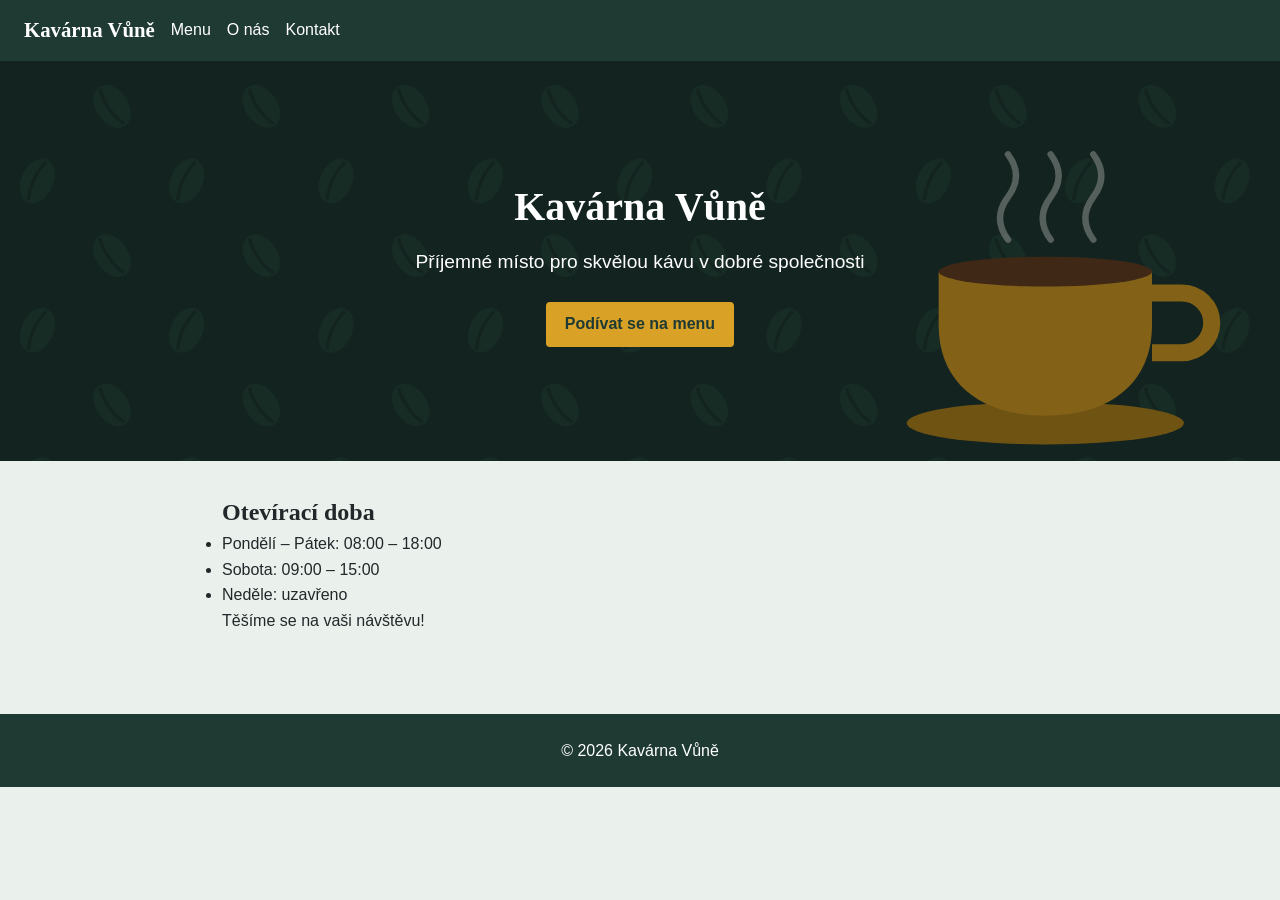
<file: index.html>
<!DOCTYPE html>
<html lang="cs">
<head>
    <meta charset="UTF-8">
    <title>Kavárna Vůně</title>
    <link rel="stylesheet" href="style.css">
<link rel="icon" href="favicon.svg" type="image/svg+xml">
</head>
<body>
    <nav>
        <a href="index.html" class="logo">Kavárna Vůně</a>
        <a href="menu.html" current-page>Menu</a>
        <a href="o-nas.html">O nás</a>
        <a href="kontakt.html">Kontakt</a>
    </nav>
    <main>
        <section class="hero">
            <div class="content">
                <h1>Kavárna Vůně</h1>
                <p>Příjemné místo pro skvělou kávu v dobré společnosti</p>
                <a href="menu.html" class="btn">Podívat se na menu</a>
            </div>
        </section>
        <section class="container">
            <h2>Otevírací doba</h2>
            <ul>
                <li>Pondělí – Pátek: 08:00 – 18:00</li>
                <li>Sobota: 09:00 – 15:00</li>
                <li>Neděle: uzavřeno</li>
            </ul>
            <p>Těšíme se na vaši návštěvu!</p>
        </section>
    </main>
    <footer>
        © 2026 Kavárna Vůně
    </footer>
</body>
</html>
</file>
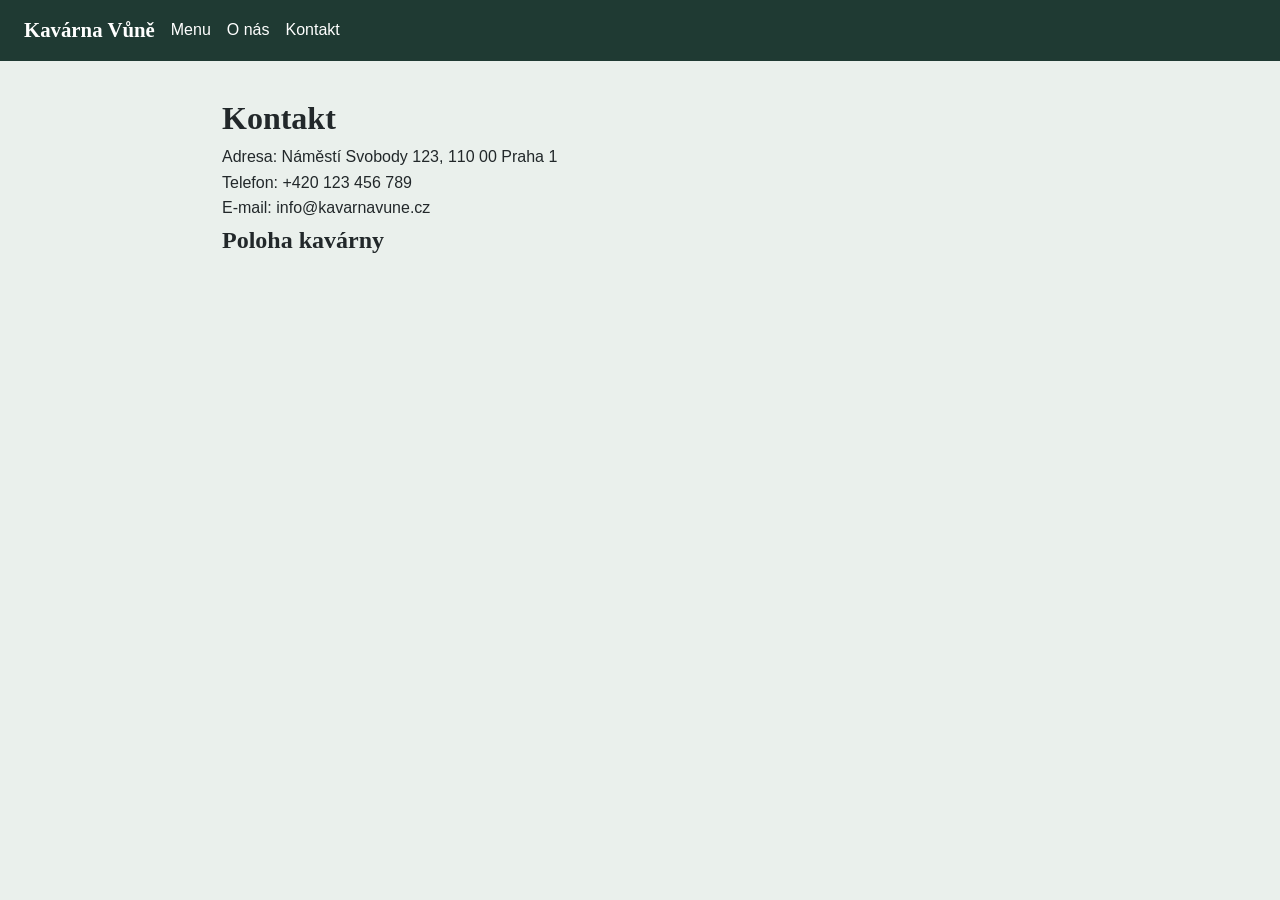
<file: kontakt.html>
<!DOCTYPE html>
<html lang="cs">
<head>
    <meta charset="UTF-8">
    <title>Kavárna Vůně</title>
    <link rel="stylesheet" href="style.css">
<link rel="icon" href="favicon.svg" type="image/svg+xml">
</head>
<body>
    <nav>
        <a href="index.html" class="logo">Kavárna Vůně</a>
        <a href="menu.html">Menu</a>
        <a href="o-nas.html">O nás</a>
        <a href="kontakt.html" current-page>Kontakt</a>
    </nav>
    <div class="container">
        <h1>Kontakt</h1>
        <p>Adresa: Náměstí Svobody 123, 110 00 Praha 1</p>
        <p>Telefon: +420 123 456 789</p>
        <p>E-mail: info@kavarnavune.cz</p>
        <h2>Poloha kavárny</h2>
        <iframe src="https://www.google.com/maps/embed?pb=!1m14!1m12!1m3!1d1577.0!2d14.435634!3d50.086118!2m3!1f0!2f0!3f0!3m2!1i1024!2i768!4f13.1!5e0!3m2!1scs!2sjz!4vplacehold" width="100%" height="450" style="border:0;" allowfullscreen="" loading="lazy" referrerpolicy="no-referrer-when-downgrade"></iframe>
    </div>
</body>
</html>
</file>
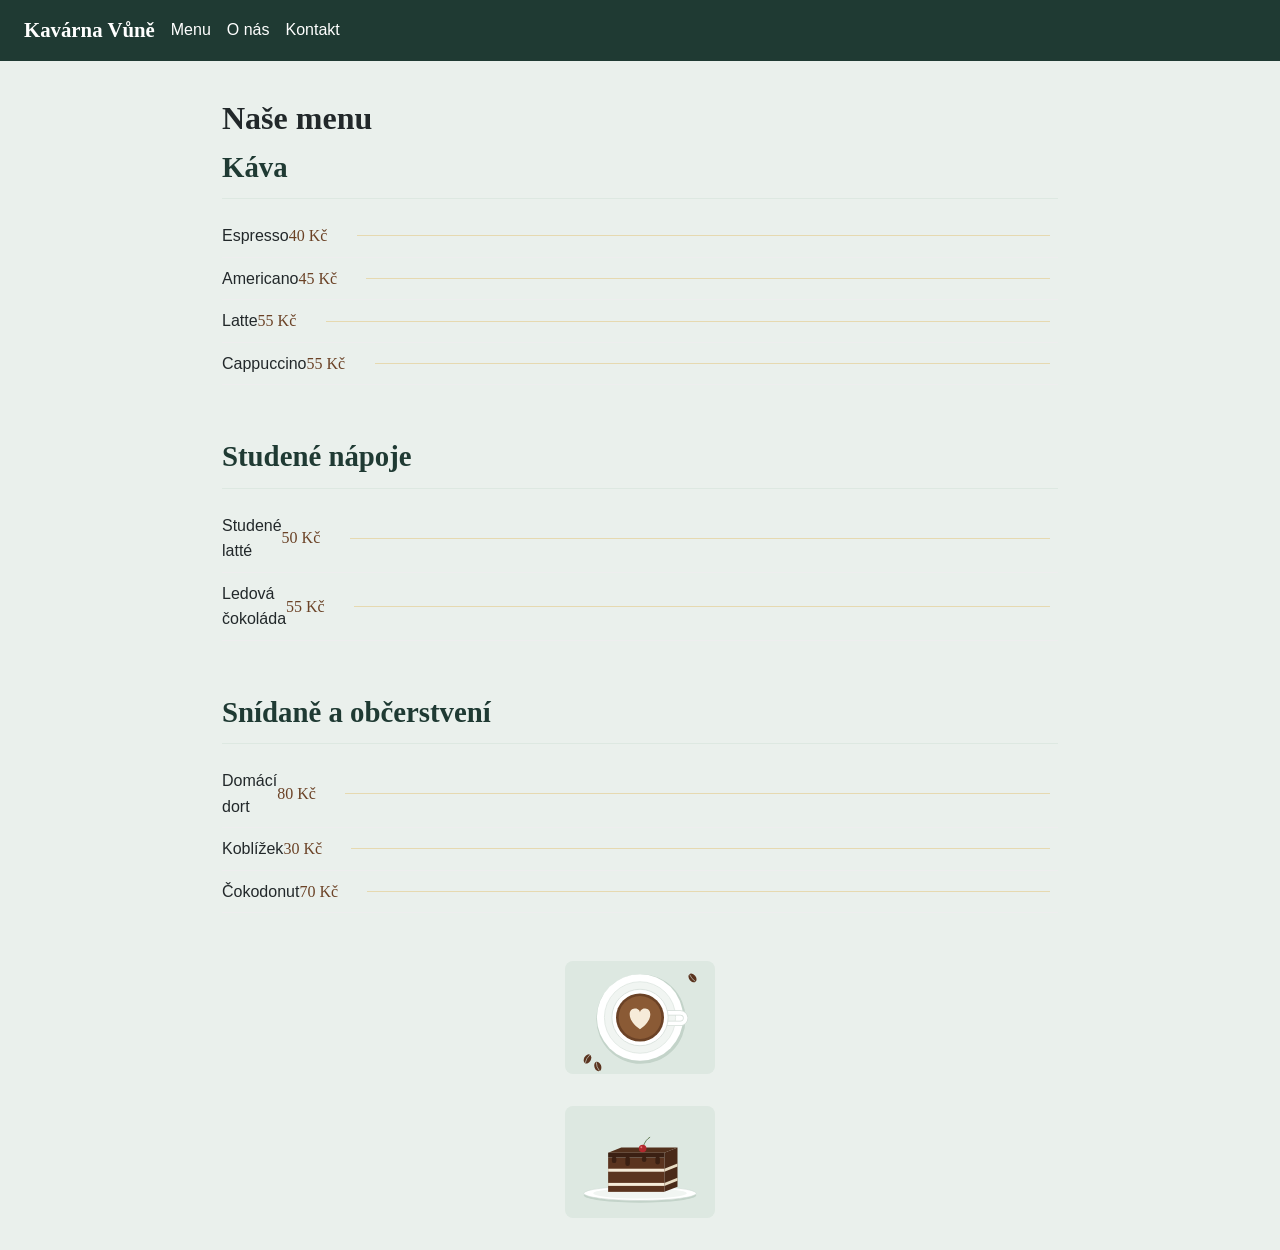
<file: menu.html>
<!DOCTYPE html>
<html lang="cs">
<head>
    <meta charset="UTF-8">
    <title>Kavárna Vůně</title>
    <link rel="stylesheet" href="style.css">
<link rel="icon" href="favicon.svg" type="image/svg+xml">
</head>
<body>
    <nav>
        <a href="index.html" class="logo">Kavárna Vůně</a>
        <a href="menu.html" current-page>Menu</a>
        <a href="o-nas.html">O nás</a>
        <a href="kontakt.html">Kontakt</a>
    </nav>
    <div class="container">
        <h1>Naše menu</h1>
        <section class="menu-section">
            <h2>Káva</h2>
            <div class="menu-item">
                <span class="name">Espresso</span>
                <span class="price">40 Kč</span>
                <span class="divider"></span>
            </div>
            <div class="menu-item">
                <span class="name">Americano</span>
                <span class="price">45 Kč</span>
                <span class="divider"></span>
            </div>
            <div class="menu-item">
                <span class="name">Latte</span>
                <span class="price">55 Kč</span>
                <span class="divider"></span>
            </div>
            <div class="menu-item">
                <span class="name">Cappuccino</span>
                <span class="price">55 Kč</span>
                <span class="divider"></span>
            </div>
        </section>
        <section class="menu-section">
            <h2>Studené nápoje</h2>
            <div class="menu-item">
                <span class="name">Studené latté</span>
                <span class="price">50 Kč</span>
                <span class="divider"></span>
            </div>
            <div class="menu-item">
                <span class="name">Ledová čokoláda</span>
                <span class="price">55 Kč</span>
                <span class="divider"></span>
            </div>
        </section>
        <section class="menu-section">
            <h2>Snídaně a občerstvení</h2>
            <div class="menu-item">
                <span class="name">Domácí dort</span>
                <span class="price">80 Kč</span>
                <span class="divider"></span>
            </div>
            <div class="menu-item">
                <span class="name">Koblížek</span>
                <span class="price">30 Kč</span>
                <span class="divider"></span>
            </div>
            <div class="menu-item">
                <span class="name">Čokodonut</span>
                <span class="price">70 Kč</span>
                <span class="divider"></span>
            </div>
        </section>
        <img src="img/kava.svg" alt="Obrázek kávy" loading="lazy" width="150" style="display: block; margin: 2rem auto 0; max-width: 100%; border-radius: 8px;">
        <img src="img/dort.svg" alt="Obrázek dortu" loading="lazy" width="150" style="display: block; margin: 2rem auto 0; max-width: 100%; border-radius: 8px;">
    </div>
</body>
</html>
</file>
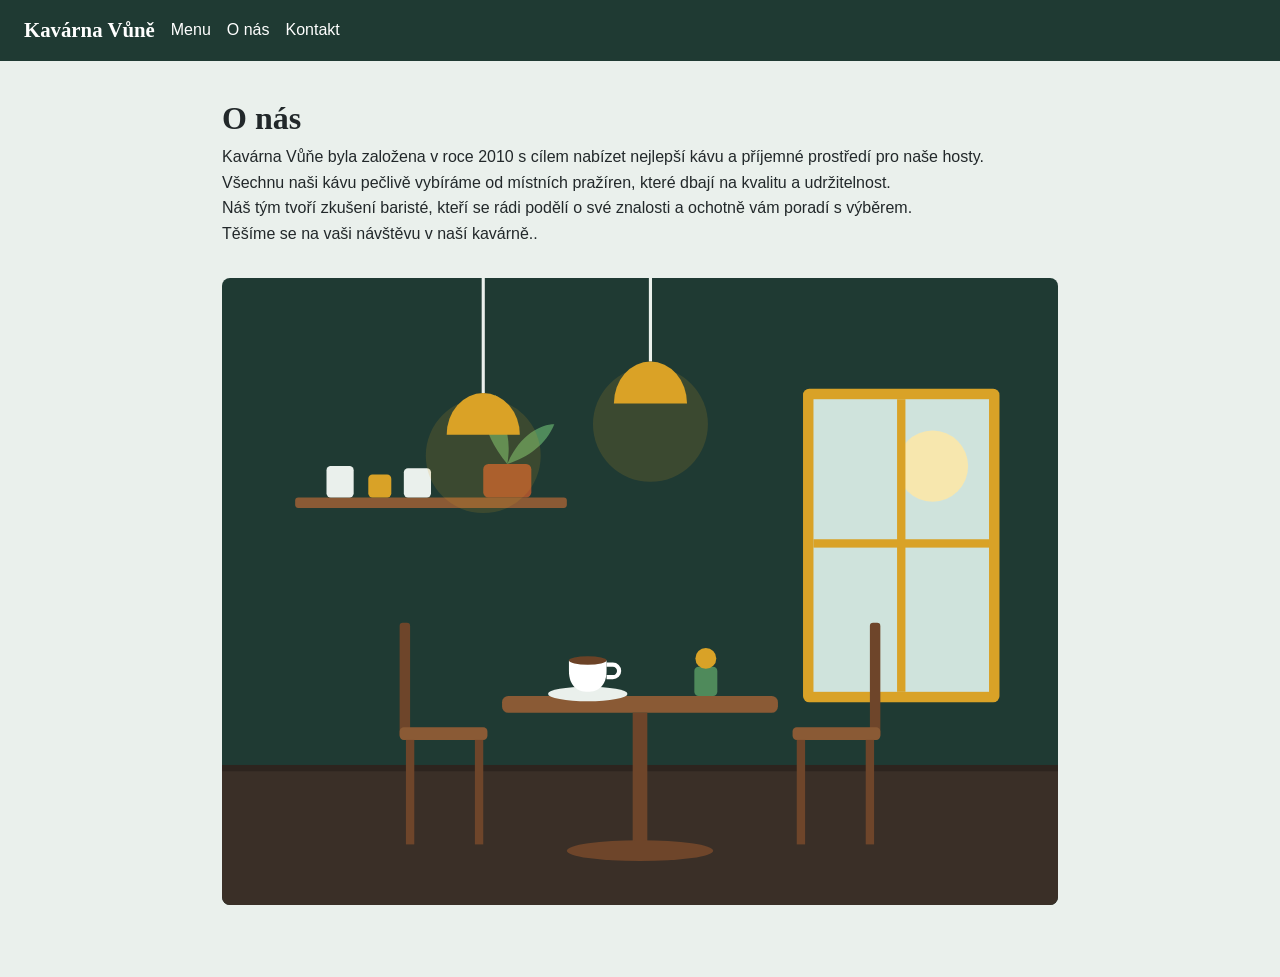
<file: o-nas.html>
<!DOCTYPE html>
<html lang="cs">
<head>
    <meta charset="UTF-8">
    <title>Kavárna Vůně</title>
    <link rel="stylesheet" href="style.css">
<link rel="icon" href="favicon.svg" type="image/svg+xml">
</head>
<body>
    <nav>
        <a href="index.html" class="logo">Kavárna Vůně</a>
        <a href="menu.html">Menu</a>
        <a href="o-nas.html" current-page>O nás</a>
        <a href="kontakt.html">Kontakt</a>
    </nav>
    <div class="container">
        <h1>O nás</h1>
        <p>Kavárna Vůňe byla založena v roce 2010 s cílem nabízet nejlepší kávu a příjemné prostředí pro naše hosty.</p>
        <p>Všechnu naši kávu pečlivě vybíráme od místních pražíren, které dbají na kvalitu a udržitelnost.</p>
        <p>Náš tým tvoří zkušení baristé, kteří se rádi podělí o své znalosti a ochotně vám poradí s výběrem.</p>
        <p>Těšíme se na vaši návštěvu v naší kavárně..</p>
        <img src="img/interier.svg" alt="Interiérové zařízení kavárny" loading="lazy" style="max-width: 100%; height: auto; border-radius: 8px; margin: 2rem 0;">
    </div>
</body>
</html>
</file>
<file: style.css>
:root {
  --nav-color: #1F3A33;
  --bg-light: #EAF0EC;
  --bg-section: #DDE8E1;
  --accent-saffron: #D9A227;
  --accent-coffee: #6B4226;
  --text-color: #22282A;
}

* { box-sizing: border-box; margin: 0; padding: 0; }
body {
  font-family: "Segoe UI", Tahoma, Arial, sans-serif;
  line-height: 1.6;
  background: var(--bg-light);
  color: var(--text-color);
  margin: 0;
  padding: 0;
}
h1, h2, h3, h4, h5, h6 {
  font-family: Georgia, serif;
  margin-top: 0;
}
nav {
  background: var(--nav-color);
  color: #fff;
  padding: 0.8rem 1.5rem;
  position: sticky;
  top: 0;
  z-index: 100;
  display: flex;
  align-items: center;
  gap: 1rem;
}
nav .logo {
  color: #fff;
  text-decoration: none;
  font-size: 1.3rem;
  font-weight: bold;
  font-family: Georgia, serif;
}
nav a {
  color: #fff;
  text-decoration: none;
  font-size: 1rem;
  position: relative;
  padding-bottom: 2px;
}
nav a::after {
  content: "";
  position: absolute;
  bottom: 0;
  left: 0;
  width: 100%;
  height: 2px;
  background: transparent;
  transition: background 0.3s;
}
nav a:hover::after,
nav a:focus-visible::after {
  background: var(--accent-saffron);
}
nav a.current-page::after {
  background: var(--accent-saffron);
  width: 100%;
}
.container {
  max-width: 900px;
  margin: auto;
  padding: 2rem;
}
.hero {
  background: url('../img/hero.svg') center/cover no-repeat;
  height: 400px;
  display: flex;
  align-items: center;
  justify-content: center;
  position: relative;
}
.hero::after {
  content: "";
  position: absolute;
  inset: 0;
  background: rgba(0, 0, 0, 0.4);
}
.hero .content {
  position: relative;
  z-index: 1;
  text-align: center;
  color: #fff;
}
.hero h1 {
  font-size: 2.5rem;
  margin-bottom: 0.5rem;
}
.hero p {
  font-size: 1.2rem;
  margin-bottom: 1.5rem;
}
.hero .btn {
  display: inline-block;
  background: var(--accent-saffron);
  color: var(--nav-color);
  padding: 0.6rem 1.2rem;
  text-decoration: none;
  border-radius: 4px;
  font-weight: bold;
}
.hero .btn:hover {
  background: #e8a81a;
}

.menu-section {
  margin-bottom: 3rem;
}
.menu-section h2 {
  color: var(--nav-color);
  font-size: 1.8rem;
  margin-bottom: 1rem;
  padding-bottom: 0.5rem;
  border-bottom: 1px solid var(--bg-section);
}
.menu-item {
  display: flex;
  justify-content: space-between;
  align-items: center;
  padding: 0.5rem 0;
  border-bottom: 1px solid #eee;
}
.menu-item .name {
  flex: 1;
}
.menu-item .price {
  color: var(--accent-coffee);
  font-family: Georgia, serif;
  min-width: 60px;
}
.menu-item .divider {
  width: 100%;
  height: 1px;
  background: var(--accent-saffron);
  opacity: 0.3;
  margin: 0 0.5rem;
}

.o-nas .text {
  margin-bottom: 1.5rem;
}
.o-nas .text:last-child {
  margin-bottom: 0;
}
.o-nas .list {
  margin: 1rem 0;
  padding-left: 1.5rem;
}
.o-nas .list li {
  margin-bottom: 0.5rem;
}
.o-nas img {
  max-width: 100%;
  height: auto;
  border-radius: 8px;
  margin-top: 1rem;
  float: right;
  margin-left: 1.5rem;
}
.o-nas img.left {
  float: left;
  margin-right: 1.5rem;
}

.contact-item {
  margin-bottom: 1rem;
}
.contact-item strong {
  color: var(--nav-color);
}

footer {
  background: var(--nav-color);
  color: #fff;
  text-align: center;
  padding: 1.5rem;
  margin-top: 3rem;
}
footer a {
  color: #fff;
  text-decoration: underline;
}

@media (max-width: 600px) {
  .nav-links { display: none; }
  .hero { height: 250px; }
  .hero h1 { font-size: 1.8rem; }
  .menu-item { flex-direction: column; align-items: flex-start; gap: 0.5rem; }
  .menu-item .price { order: -1; min-width: auto; }
  .menu-item .divider { display: none; }
  .o-nas img { float: none; margin: 1rem auto 0; }
  footer { font-size: 0.9rem; }
}
</file>
